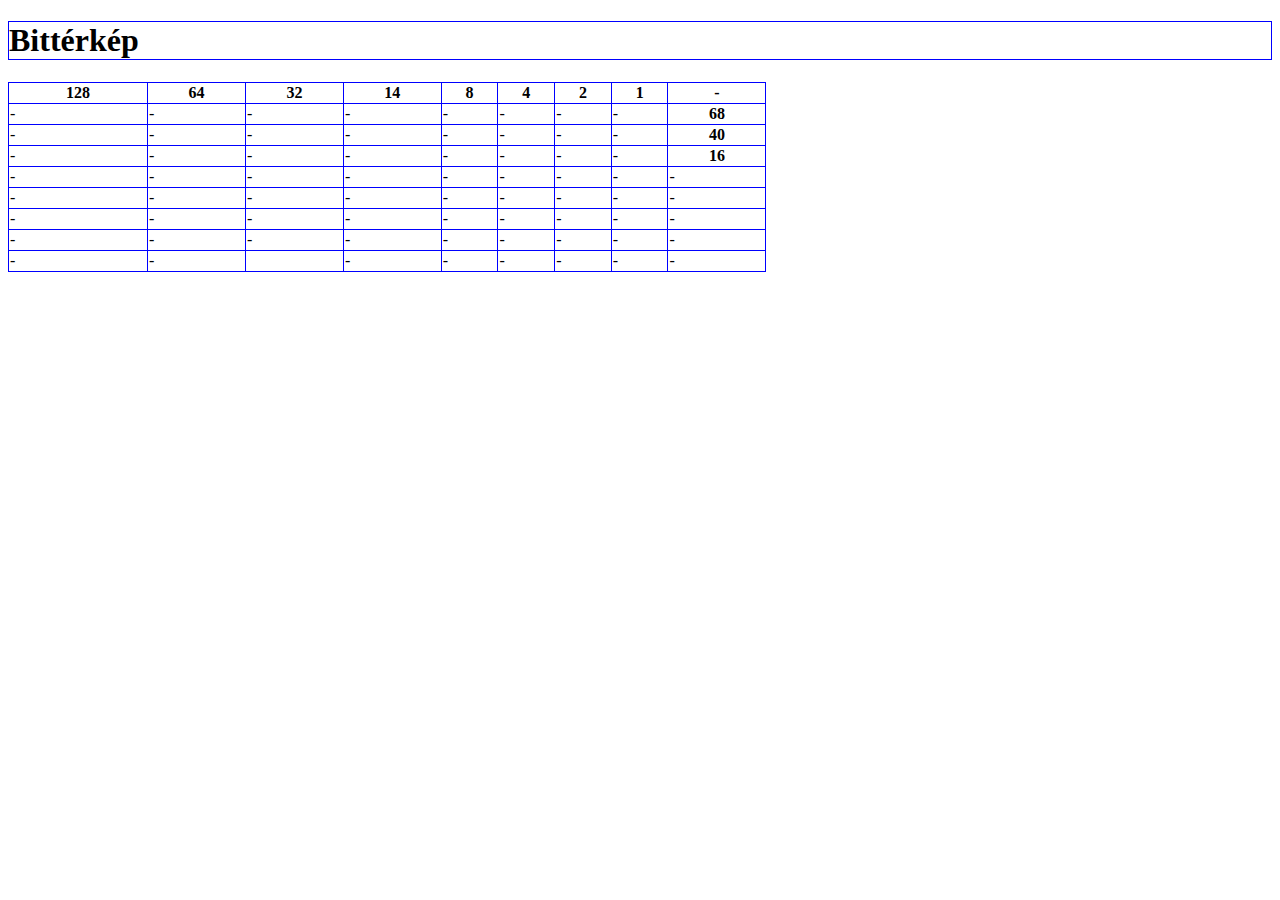
<file: bittérkép.html>
<!DOCTYPE html>
<html>
<head>
<h1>Bittérkép</h1>
</head>
<table>
    <tr>
        <th>128</th>
        <th>64</th>
        <th>32</th>
        <th>14</th>
        <th>8</th>
        <th>4</th>
        <th>2</th>
        <th>1</th>
        <th>-</th>
      </tr>
      <tr>
        <td>-</td>
        <td>-</td>
        <td>-</td>
        <td>-</td>
        <td>-</td>
        <td>-</td>
        <td>-</td>
        <td>-</td>
        <td><center><strong>68</strong></center></td>
      </tr>
      <tr>
        <td>-</td>
        <td>-</td>
        <td>-</td>
        <td>-</td>
        <td>-</td>
        <td>-</td>
        <td>-</td>
        <td>-</td>
        <td><center><strong>40</strong></center></td>
      </tr>
    <tr>
        <td>-</td>
        <td>-</td>
        <td>-</td>
        <td>-</td>
        <td>-</td>
        <td>-</td>
        <td>-</td>
        <td>-</td>
        <td><center><strong>16</strong></center></td>
    </tr>    
    <tr>
        <td>-</td>
        <td>-</td>
        <td>-</td>
        <td>-</td>
        <td>-</td>
        <td>-</td>
        <td>-</td>
        <td>-</td>
        <td>-</td>
    </tr>
    <tr>
        <td>-</td>
        <td>-</td>
        <td>-</td>
        <td>-</td>
        <td>-</td>
        <td>-</td>
        <td>-</td>
        <td>-</td>
        <td>-</td>
    </tr>
    <tr>
        <td>-</td>
        <td>-</td>
        <td>-</td>
        <td>-</td>
        <td>-</td>
        <td>-</td>
        <td>-</td>
        <td>-</td>
        <td>-</td>
    </tr>
    <tr>
        <td>-</td>
        <td>-</td>
        <td>-</td>
        <td>-</td>
        <td>-</td>
        <td>-</td>
        <td>-</td>
        <td>-</td>
        <td>-</td>
    </tr>
    <tr>
        <td>-</td>
        <td>-</td>
        <td></td>
        <td>-</td>
        <td>-</td>
        <td>-</td>
        <td>-</td>
        <td>-</td>
        <td>-</td>
    </tr>
</table>
<style>
table, th, td {
  border: 1px solid blue;
}
table {
  border-collapse: collapse;
}
table {
  width: 60%;
}
head, h1 {
    border: 1px solid blue;
}

</style>
</file>
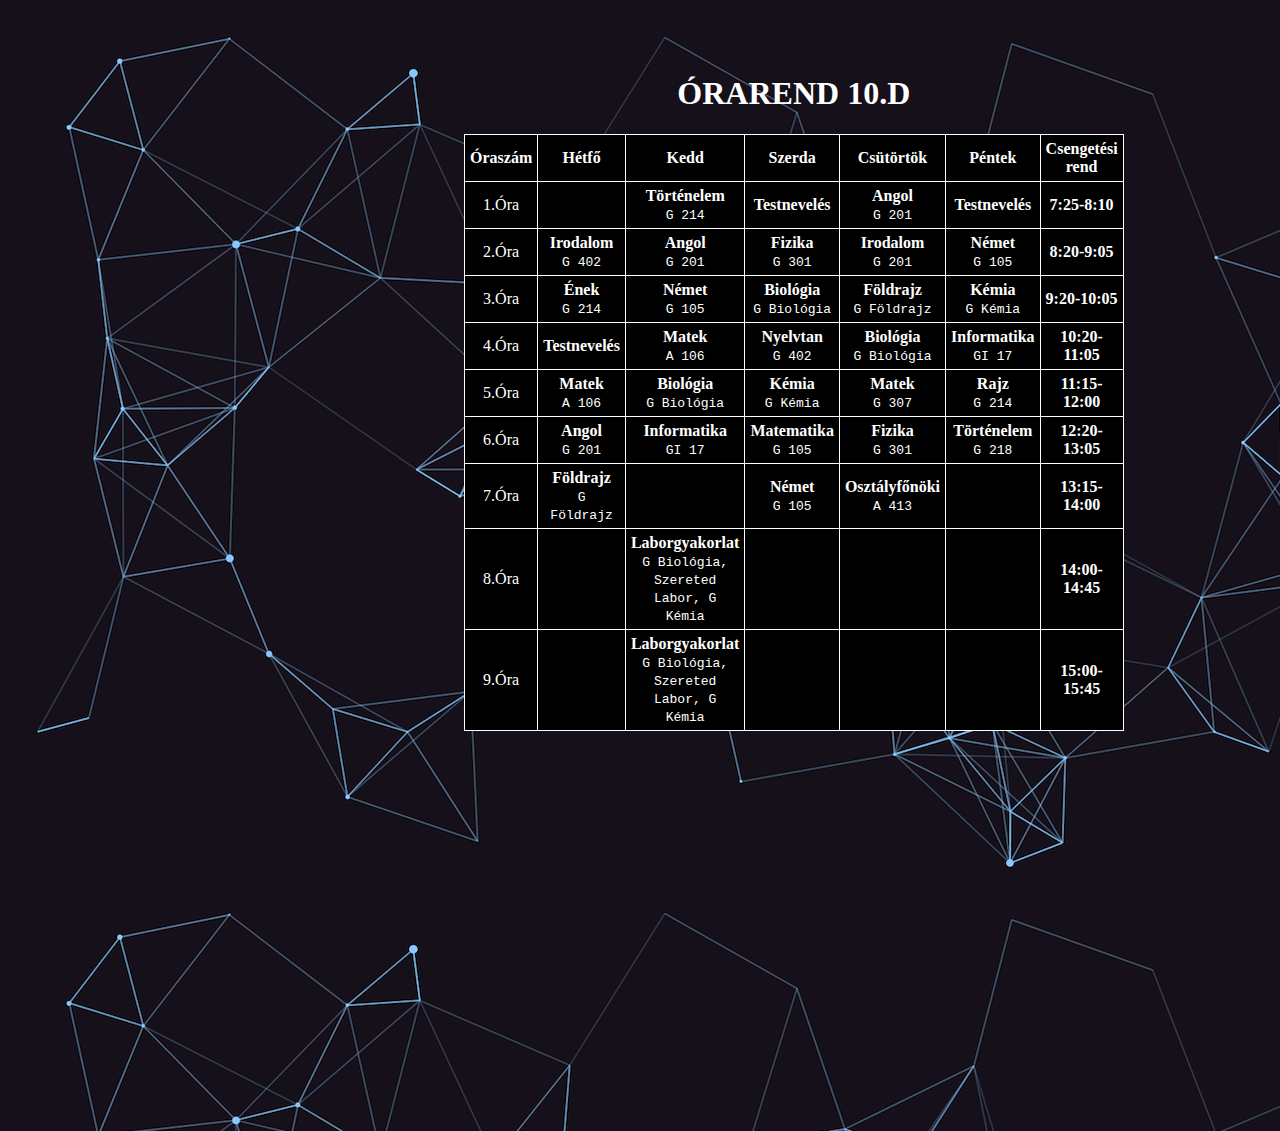
<file: orarend.html>
<!DOCTYPE html>

<html lang="hu">

<head>
<title>Ságvári 10/D órarend</title>
<meta charset="UTF-8">
<meta name="viewport" content="with=device-width, initial-scale=1.0">
<link rel="stylesheet" href="orarend.css">
</head>
<body style="background-image: url('meno.png');">
<div class="alap"> 
   

    <h1>Órarend 10.D</h1>
 
    <table>
     <thead>
     <tr>
       <th>Óraszám</th>
       <th>Hétfő</th>
       <th>Kedd</th>
       <th>Szerda</th>
       <th>Csütörtök</th>
       <th>Péntek</th>
       <th>Csengetési rend</th>
     </tr>
     </thead>
     <tbody>
     <tr>
       <td>1.Óra</td>
       <td></td>
       <td><strong>Történelem</strong><br><samp>G 214</samp></td>
       <td><strong>Testnevelés</strong></td>
       <td><strong>Angol</strong><br><samp>G 201</samp></td>
       <td><strong>Testnevelés</strong></td>
       <td><strong>7:25-8:10</strong><br><samp></samp></td>
     </tr>
     <tr>
         <td>2.Óra</td>
         <td><strong>Irodalom</strong><br><samp>G 402</samp></td>
         <td><strong>Angol</strong><br><samp>G 201</samp></td>
         <td><strong>Fizika</strong><br><samp>G 301</samp></td>
         <td><strong>Irodalom</strong><br><samp>G 201</samp></td>
         <td><strong>Német</strong><br><samp>G 105</samp></td>
         <td><strong>8:20-9:05</strong><br><samp></samp></td>
     </tr>
     <tr>
         <td>3.Óra</td>
         <td><strong>Ének</strong><br><samp>G 214</samp></td>
         <td><strong>Német</strong><br><samp>G 105</samp></td>
         <td><strong>Biológia</strong><br><samp>G Biológia</samp></td>
         <td><strong>Földrajz</strong><br><samp>G Földrajz</samp></td>
         <td><strong>Kémia</strong><br><samp>G Kémia</samp></td>
         <td><strong>9:20-10:05</strong><br><samp></samp></td>
     </tr>
     <tr>
         <td>4.Óra</td>
         <td><strong>Testnevelés</strong></td>
         <td><strong>Matek</strong><br><samp>A 106</samp></td>
         <td><strong>Nyelvtan</strong><br><samp>G 402</samp></td>
         <td><strong>Biológia</strong><br><samp>G Biológia</samp></td>
         <td><strong>Informatika</strong><br><samp>GI 17</samp></td>
         <td><strong>10:20-11:05</strong><br><samp></samp></td>
     </tr>
     <tr>
         <td>5.Óra</td>
         <td><strong>Matek</strong><br><samp>A 106</samp></td>
         <td><strong>Biológia</strong><br><samp>G Biológia</samp></td>
         <td><strong>Kémia</strong><br><samp>G Kémia</samp></td>
         <td><strong>Matek</strong><br><samp>G 307</samp></td>
         <td><strong>Rajz</strong><br><samp>G 214</samp></td>
         <td><strong>11:15-12:00</strong><br><samp></samp></td>
     </tr>
     <tr>
         <td>6.Óra</td>
         <td><strong>Angol</strong><br><samp>G 201</samp></td>
         <td><strong>Informatika</strong><br><samp>GI 17</samp></td>
         <td><strong>Matematika</strong><br><samp>G 105</samp></td>
         <td><strong>Fizika</strong><br><samp>G 301</samp></td>
         <td><strong>Történelem</strong><br><samp>G 218</samp></td>
         <td><strong>12:20-13:05</strong><br><samp></samp></td>
     </tr>
     <tr>
         <td>7.Óra</td>
         <td><strong>Földrajz</strong><br><samp>G Földrajz</samp></td>
         <td></td>
         <td><strong>Német</strong><br><samp>G 105</samp></td>
         <td><strong>Osztályfőnöki</strong><br><samp>A 413</samp></td>
         <td></td>
         <td><strong>13:15-14:00</strong><br><samp></samp></td>
     </tr>
     <tr>
         <td>8.Óra</td>
         <td></td>
         <td><strong>Laborgyakorlat</strong><br><samp>G Biológia, Szereted Labor, G Kémia</samp></td>
         <td></td>
         <td></td>
         <td></td>
         <td><strong>14:00-14:45</strong><br><samp></samp></td>
     </tr>
     <tr>
         <td>9.Óra</td>
         <td></td>
         <td><strong>Laborgyakorlat</strong><br><samp>G Biológia, Szereted Labor, G Kémia</samp></td>
         <td></td>
         <td></td>
         <td></td>
         <td><strong>15:00-15:45</strong><br><samp></samp></td>
     </tr>
     </tbody>
    </table>
</div>
 </body>
 
 </html>
</file>
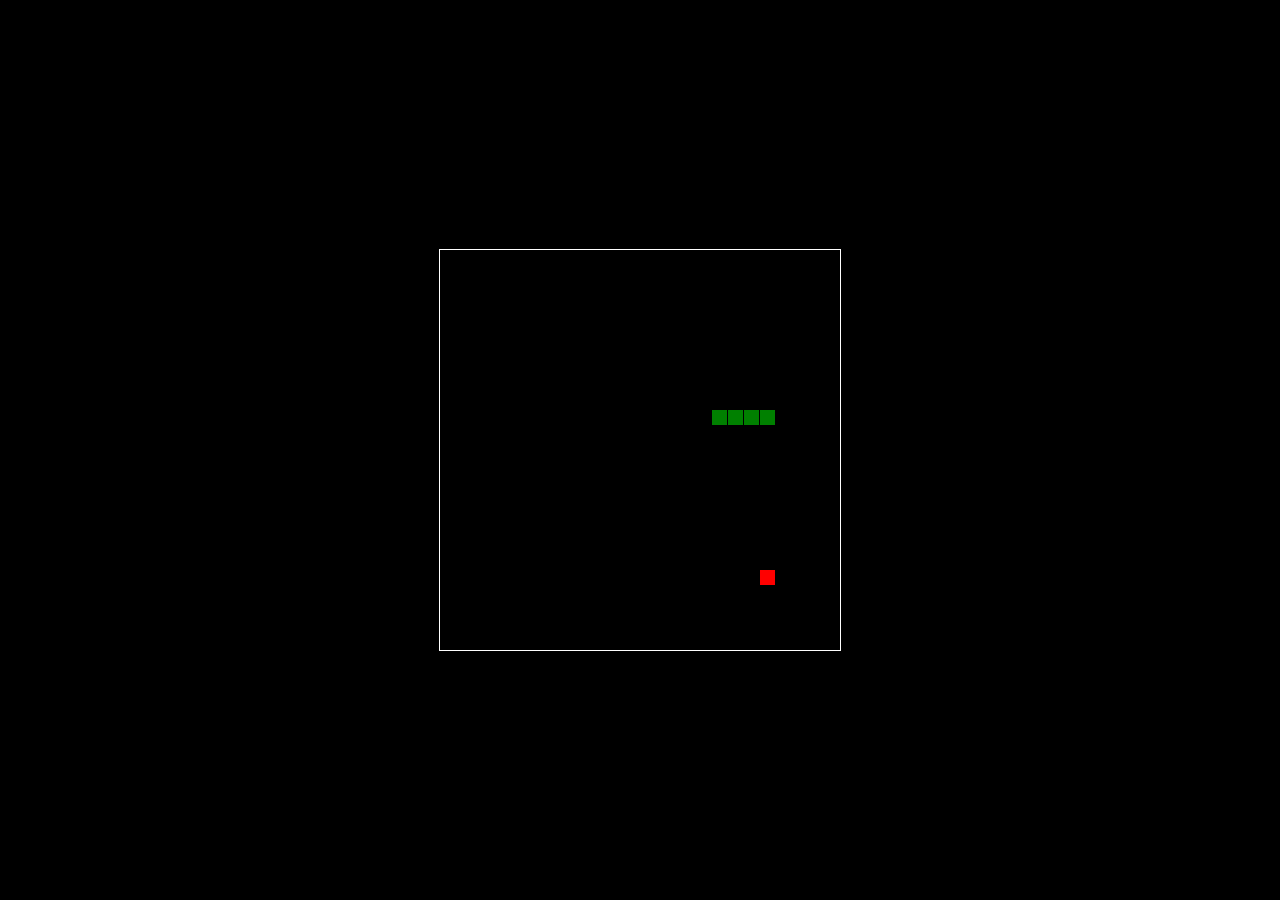
<file: snake.html>
<!DOCTYPE html>
<html>
<head>
  <title></title>
  <style>
  html, body {
    height: 100%;
    margin: 0;
  }

  body {
    background: black;
    display: flex;
    align-items: center;
    justify-content: center;
  }
  canvas {
    border: 1px solid white;
  }
  </style>
</head>
<body>
<canvas width="400" height="400" id="game"></canvas>
<script>
var canvas = document.getElementById('game');
var context = canvas.getContext('2d');

var grid = 16;
var count = 0;
  
var snake = {
  x: 160,
  y: 160,
  
  // snake velocity. moves one grid length every frame in either the x or y direction
  dx: grid,
  dy: 0,
  
  // keep track of all grids the snake body occupies
  cells: [],
  
  // length of the snake. grows when eating an apple
  maxCells: 4
};
var apple = {
  x: 320,
  y: 320
};

// get random whole numbers in a specific range
// @see https://stackoverflow.com/a/1527820/2124254
function getRandomInt(min, max) {
  return Math.floor(Math.random() * (max - min)) + min;
}

// game loop
function loop() {
  requestAnimationFrame(loop);

  // slow game loop to 15 fps instead of 60 (60/15 = 4)
  if (++count < 4) {
    return;
  }

  count = 0;
  context.clearRect(0,0,canvas.width,canvas.height);

  // move snake by it's velocity
  snake.x += snake.dx;
  snake.y += snake.dy;

  // wrap snake position horizontally on edge of screen
  if (snake.x < 0) {
    snake.x = canvas.width - grid;
  }
  else if (snake.x >= canvas.width) {
    snake.x = 0;
  }
  
  // wrap snake position vertically on edge of screen
  if (snake.y < 0) {
    snake.y = canvas.height - grid;
  }
  else if (snake.y >= canvas.height) {
    snake.y = 0;
  }

  // keep track of where snake has been. front of the array is always the head
  snake.cells.unshift({x: snake.x, y: snake.y});

  // remove cells as we move away from them
  if (snake.cells.length > snake.maxCells) {
    snake.cells.pop();
  }

  // draw apple
  context.fillStyle = 'red';
  context.fillRect(apple.x, apple.y, grid-1, grid-1);

  // draw snake one cell at a time
  context.fillStyle = 'green';
  snake.cells.forEach(function(cell, index) {
    
    // drawing 1 px smaller than the grid creates a grid effect in the snake body so you can see how long it is
    context.fillRect(cell.x, cell.y, grid-1, grid-1);  

    // snake ate apple
    if (cell.x === apple.x && cell.y === apple.y) {
      snake.maxCells++;

      // canvas is 400x400 which is 25x25 grids 
      apple.x = getRandomInt(0, 25) * grid;
      apple.y = getRandomInt(0, 25) * grid;
    }

    // check collision with all cells after this one (modified bubble sort)
    for (var i = index + 1; i < snake.cells.length; i++) {
      
      // snake occupies same space as a body part. reset game
      if (cell.x === snake.cells[i].x && cell.y === snake.cells[i].y) {
        snake.x = 160;
        snake.y = 160;
        snake.cells = [];
        snake.maxCells = 4;
        snake.dx = grid;
        snake.dy = 0;

        apple.x = getRandomInt(0, 25) * grid;
        apple.y = getRandomInt(0, 25) * grid;
      }
    }
  });
}

// listen to keyboard events to move the snake
document.addEventListener('keydown', function(e) {
  // prevent snake from backtracking on itself by checking that it's 
  // not already moving on the same axis (pressing left while moving
  // left won't do anything, and pressing right while moving left
  // shouldn't let you collide with your own body)
  
  // left arrow key
  if (e.which === 37 && snake.dx === 0) {
    snake.dx = -grid;
    snake.dy = 0;
  }
  // up arrow key
  else if (e.which === 38 && snake.dy === 0) {
    snake.dy = -grid;
    snake.dx = 0;
  }
  // right arrow key
  else if (e.which === 39 && snake.dx === 0) {
    snake.dx = grid;
    snake.dy = 0;
  }
  // down arrow key
  else if (e.which === 40 && snake.dy === 0) {
    snake.dy = grid;
    snake.dx = 0;
  }
});

// start the game
requestAnimationFrame(loop);
</script>
</body>
</html>
</file>
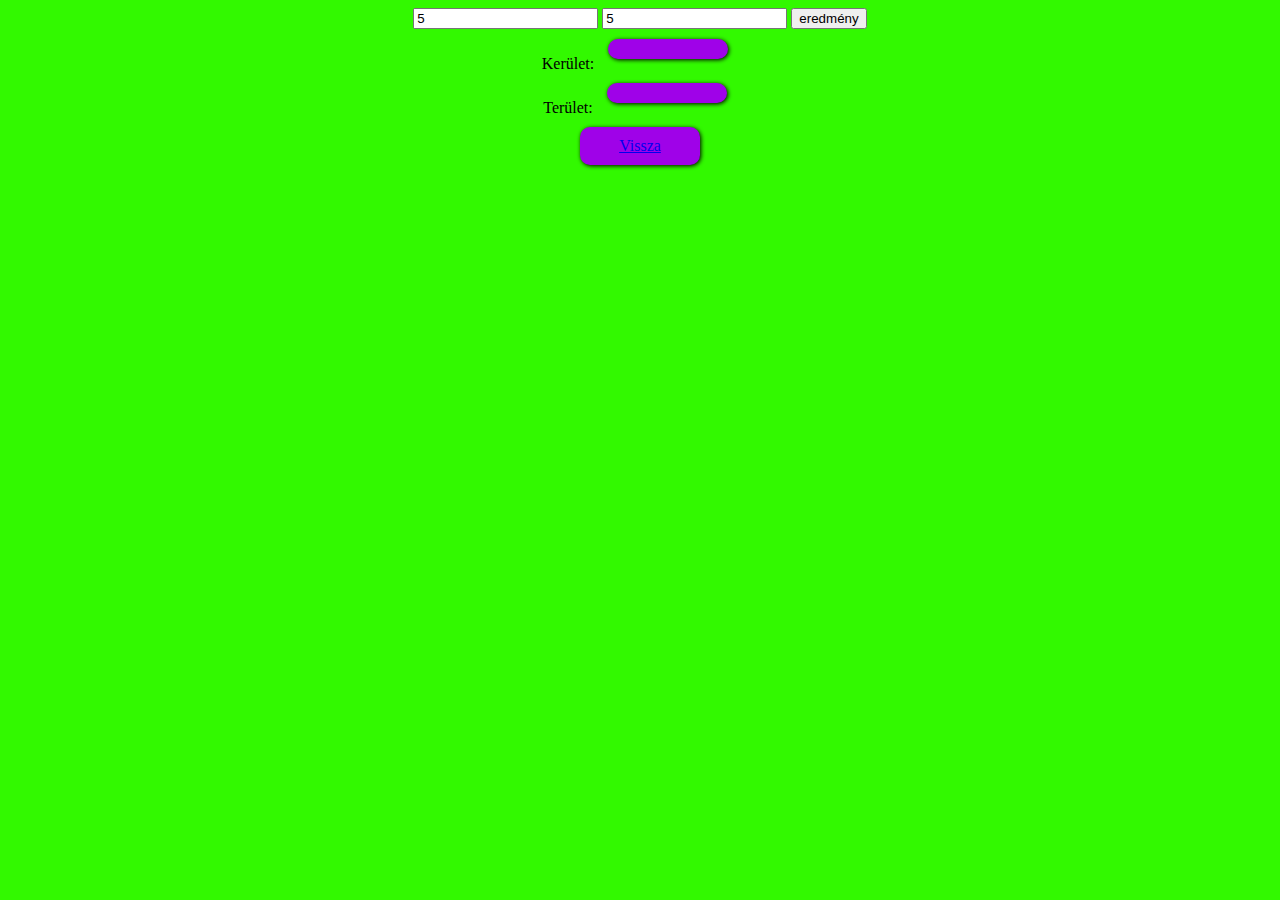
<file: teglalap garas kende.html>
<html><head><meta http-equiv="Content-Type" content="text/html; charset=UTF-8"></head><body>
    <input type="number" value="5" onchange="a=Number(this.value)">
    <input type="number" value="5" onchange="b=Number(this.value)">
    <button onclick="f()">eredmény</button>
    <br>
    Kerület: <div id="x"></div> 
    <br>
    Terület: <div id="y"></div>

<script>
    function f() {
        document.getElementById("x").innerHTML=2*(a+b)
        document.getElementById("y").innerHTML=a*b
    }
    a = 5
    b = 5
</script>
<style>
    div{
        box-shadow: 1px 1px 4px black;
        border-radius: 10px;
        padding: 10px;
        margin: 10px;
        text-align: center;
        background-color: rgb(159, 2, 232);
        display: inline-block;
        width: 100px;
        position: relative;        
    }
    body {
        background-color: rgb(50, 249, 0);
       text-align: center;
    }
</style>

<center>
    <section id="banner">
        <div class="banner-btn">
<a href="https://eredeti42.github.io/sagvari/index.html"><span></span>Vissza</a> 
</div></section></center></body></html>
</file>
<file: orarend.css>
.alap{
    position: absolute;
    top: 6%;
    left:5%;
    color: rgb(0, 0, 0);
    }
    table, th, td {
        border: 1px solid rgb(255, 255, 255);
        border-collapse: collapse;
        padding: 5px;
        margin: 400px;
        margin-top: 20px;
        background-color: #000000;
    }
    
    h1 {
        text-align: center;
        text-transform: uppercase;
        color: hsl(0, 0%, 100%);
    }
    
    table {
        text-align: center;
        text-transform: ;
        color: rgb(255, 255, 255);
    }
    
    table tr td:hover {
        background: #ffffff3f;
    }
</file>
